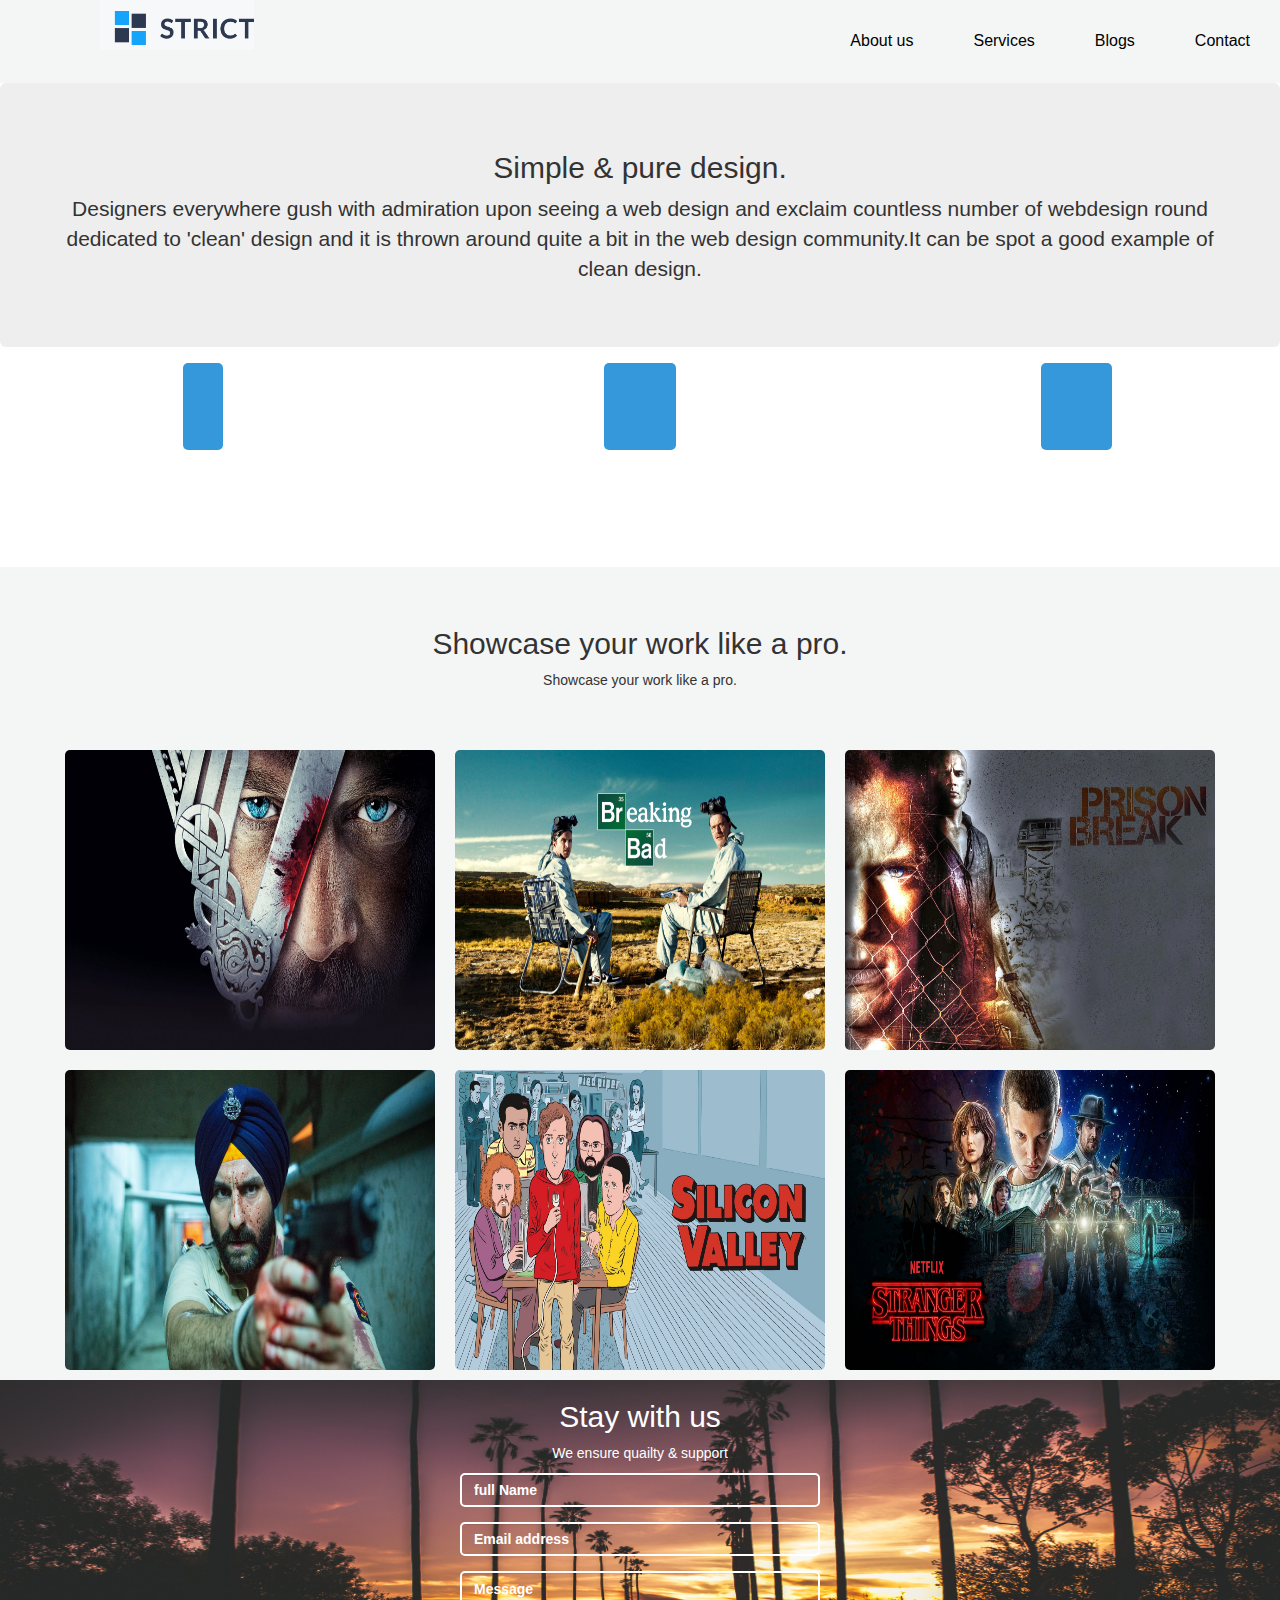
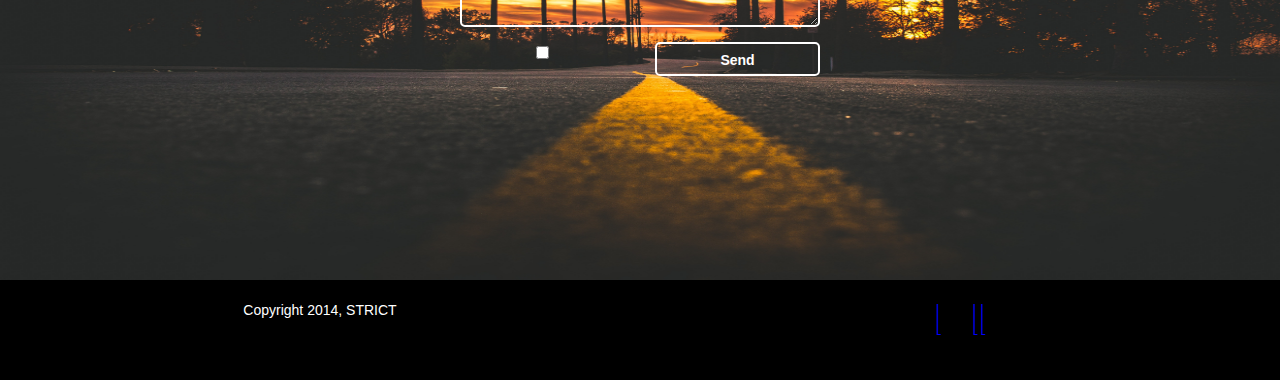
<file: index.html>
<!DOCTYPE html>
<html>
<head>
  <meta name="viewport" content="width=device-width, initial-scale=1">
  <meta charset="utf-8">
  <link rel="stylesheet" href="https://maxcdn.bootstrapcdn.com/bootstrap/3.4.0/css/bootstrap.min.css">
  <link rel="stylesheet" href="https://use.fontawesome.com/releases/v5.6.3/css/all.css" integrity="sha384-UHRtZLI+pbxtHCWp1t77Bi1L4ZtiqrqD80Kn4Z8NTSRyMA2Fd33n5dQ8lWUE00s/" crossorigin="anonymous">


  <link rel="stylesheet" href="https://cdnjs.cloudflare.com/ajax/libs/font-awesome/4.7.0/css/font-awesome.min.css">
  <link rel="stylesheet" type="text/css" href="./css/index.css">

  <body>
    <div class="container-fluid">
      <nav>
        <div class="row">
          <div class="navibar" class="col-lg-12 col-md-12 col-sm-12 col-xs-12">
            <img src="logo.png">

            <a href="#home">Contact</a>
            <a href="#news">Blogs</a>
            <div class="Dropdown">
              <a>Services 
              </a>
              <div class="dropdown-content">
                <a href="#">Services Main 1</a>
                <a href="#">Services Main 2</a>
                <a href="#">Services Main 3</a>
                <a href="#">Services Main 4</a>
              </div>
            </div> 
            <a href="#news">About us</a>
          </div>

        </div>
      </nav>
    </div>
    <section class="section1">
     <div class="container-fluid">
       <div class="row">
        <div  class="col-lg-12 col-md-12 col-sm-12 col-xs-12 jumbotron text-center" >
          <div  class="  text-center ">
            <h2>Simple & pure design.</h2>
            <p>
             Designers everywhere gush with admiration upon seeing a web design and exclaim 
             countless number of webdesign round dedicated to 'clean' design  and it is thrown around quite a bit in the web  design community.It can be spot a good example of clean design.
           </p>
         </div>
       </div>
     </div></div>
   </section >
   <div style="text-align: center;">
    <section class="section2">
      <div class="row">
       <div class="col-lg-4 col-md-4 col-sm-12 col-xs-12"><i class="fas fa-mobile-alt"></i></div>
       <div class="col-lg-4 col-md-4 col-sm-12 col-xs-12"><i class="far fa-paper-plane"></i></div>
       <div class="col-lg-4 col-md-4 col-sm-12 col-xs-12"><i class="fas fa-bullhorn"></i></div>
     </div>
   </div>
 </section>

 <section class="section3">
  <div class="container">
  	<div class="row">
      <div class="col-lg-12 col-md-12 col-sm-12 col-xs-12 text-center" style="padding:40px 0px 40px 0px;">
        <h2>Showcase your work like a pro.</h2>
        <p>Showcase your work like a pro.</p>
      </div>
    </div>

    <div class="row">

      <div class="col-lg-4 col-md-4 col-sm-12 col-xs-12 " style="padding:10px;">
        <div id="imagebox" style="width: 100%;height:300px;background:url('./img/391553.jpg');background-size:100% 100%;background-position:center;">
          <div id="imgoverlay" style="width: 100%;height: 100%;background:rgba(52,152,219,0.8);">
          	<div  class="icn" style="width: 100%;height: 100%;">
              <span><i class="fas fa-search-plus"></i><i class="fas fa-link"></i></span>
            </div>
          </div>
        </div>
      </div>
      <div class="col-lg-4 col-md-4 col-sm-12 col-xs-12 " style="padding:10px;">
        <div id="imagebox" style="width: 100%;height: 300px;background:url('./img/617964.jpg');background-size:100% 100%;background-position:center;">
         <div id="imgoverlay" style="width: 100%;height: 100%;background:rgba(52,152,219,0.8);">
          <div  class="icn" style="width: 100%;height: 100%;">
            <span><i class="fas fa-search-plus"></i><i class="fas fa-link"></i></span>
          </div>
        </div>
      </div>
    </div>
    <div class="col-lg-4 col-md-4 col-sm-12 col-xs-12 " style="padding:10px;">
     <div id="imagebox" style="width: 100%;height: 300px;background:url('./img/515022.jpg');background-size:100% 100%;background-position:center;">
      <div id="imgoverlay" style="width: 100%;height: 100%;background:rgba(52,152,219,0.8);">
       <div  class="icn" style="width: 100%;height: 100%;">
        <span><i class="fas fa-search-plus"></i><i class="fas fa-link"></i></span>
      </div>
    </div>
  </div>    
</div>
</div>
<div class="row">

  <div class="col-lg-4 col-md-4 col-sm-12 col-xs-12 " style="padding:10px;">
    <div id="imagebox" style="width: 100%;height:300px;background:url('./img/936659.jpg');background-size:100% 100%;background-position:center;">
     <div id="imgoverlay" style="width: 100%;height: 100%;background:rgba(52,152,219,0.8);">
      <div  class="icn" style="width: 100%;height: 100%;">
        <span><i class="fas fa-search-plus"></i><i class="fas fa-link"></i></span>
      </div>
    </div>
  </div>
</div>
<div class="col-lg-4 col-md-4 col-sm-12 col-xs-12 " style="padding:10px;">
  <div id="imagebox" style="width: 100%;height: 300px;background:url('./img/890450.jpg');background-size:100% 100%;background-position:center;">
   <div id="imgoverlay" style="width: 100%;height: 100%;background:rgba(52,152,219,0.8);">
    <div  class="icn" style="width: 100%;height: 100%;">
      <span><i class="fas fa-search-plus"></i><i class="fas fa-link"></i></span>
    </div>
  </div>
</div>
</div>
<div class="col-lg-4 col-md-4 col-sm-12 col-xs-12 " style="padding:10px;">
 <div id="imagebox" style="width: 100%;height: 300px;background:url('./img/726772.jpg');background-size:100% 100%;background-position:center;">
  <div id="imgoverlay" style="width: 100%;height: 100%;background:rgba(52,152,219,0.8);">
   <div  class="icn" style="width: 100%;height: 100%;">
    <span><i class="fas fa-search-plus"></i><i class="fas fa-link"></i></span>
  </div>
</div>
</div>    
</div>
</div>
</div>

</section>

<section class="section4">
	<div class="container-fluid" >
   <div class="row">
    <div class="col-lg-12 col-md-12 col-sm-12 col-xs-12"  style="height: 500px ;background:url('./img/248159.jpg');background-size: 100% 100%; ">
     <h2>Stay with us</h2>
     <p>We ensure quailty & support</p>
     <div class="container" >
      <div class="row">
        <div class="col-lg-4 col-lg-offset-4 col-md-4 col-md-offset-4 col-sm-10 col-sm-offset-1 col-xs-4 col-xs-offset-4">
          <form >
            <div class="form-group">
              <input class="form-control" type="text" name="name" placeholder="full Name">  
            </div>
            <div class="form-group">
              <input class="form-control" type="text" name="address" placeholder="Email address"> 
            </div>
            <div class="form-group">
              <textarea class="form-control" type="text" placeholder="Message"></textarea>  
            </div>

            <div class="row">
              <div class="col-lg-6 col-md-6 col-sm-6 col-xs-6 form-group" >
                <input  type="checkbox" name="check" value="Suscribe Newsletter"> 
              </div>
              <div class="col-lg-6 col-md-6 col-sm-6 col-xs-6 form-group" >
                <input class="form-control" type="submit" name="submit" value="Send">   
              </div>

            </div>

          </form>
        </div>
      </div>

    </div>
  </div>
</div>
</div>
</section>
<footer  style="background-color: black;">
	<div class="container-fluid" style="height: 100px;background-color: black">
		<div class="row" >
      <div class="col-lg-6 col-sm-6 col-md-6 " style="text-align: center;margin: auto;padding: 20px;color: white;">
        <p>Copyright 2014, STRICT</p>
      </div>
      <div  class="col-lg-6 col-sm-6 col-md-6" style="color:blue;padding:20px; font-size: 2em;background-color: black" >

       <div class="row" >
        <div class="col-lg-4 col-lg-offset-4 col-sm-4 col-sm-offset-4 col-md-4 col-md-offset-4 col-xs-6 col-xs-offset-3 " style="text-align: center;"> 
         <span><i class="fas fa-search-plus"></i></span>
         <span><i class="fas fa-link"></i></span>
         <span><i class="fas fa-search-plus"></i></span>
         <span><i class="fas fa-search-plus"></i></span>

       </div>
     </div>
     
     

   </div>
 </div>
</footer>
</body>
</html>
</file>
<file: css/index.css>
body {
  font-family:  Helvetica, sans-serif;
}

.navibar {
  overflow: hidden;
  background-color:#F4F6F6   
 
}
.navibar img {
  height: 50px;
  padding-left: 100px;
}
.navibar a {
  float: right;
  font-size: 16px;
  color: #000000;
  text-align: center;
  padding: 30px;
  text-decoration:none;
}

.Dropdown {
  float:right;
  overflow: hidden;
}

.Dropdown .dropbtn {
  font-size: 16px;  
  border: none;
  outline: none;
  color: #000000 ;
  padding: 14px 16px;
  background-color: inherit;
  font-family: inherit;
  margin: 0;
}

.navibar a:hover, .Dropdown:hover .dropbtn {
  background-color: #3498DB;
  color: #FDFEFE  ;
}

.dropdown-content {
  display:none;
  position: absolute;
  background-color: #F4F6F6 ;
  min-width: 160px;
  box-shadow: 0px 8px 16px 0px rgba(0,0,0,0.2);
}

.dropdown-content a {
  float:none;
  color: black;
  
  text-decoration: none;
  display:block;
  text-align: center;

}

.dropdown-content a:hover {
  background-color: #3498DB ;
  z-index:1;
  position: relative;
}

.Dropdown:hover .dropdown-content {
  display: block;
  position: absolute;
}

.section1 , .section2{
  height: 242px;

}
.section2 i {
    position: relative;
    padding: 20px;
    margin: 80px;
    font-size: 3em;
    color:white ;
    background-color:#3498DB;
    border-radius: 5px;

}
.section3 {
	    background-color:#F4F6F6 
}
#imgoverlay
{
  display: none;
}
#imagebox:hover  > #imgoverlay
{
  display: block;
  border-radius: 5px;


}
#imagebox {
	border-radius: 5px;
}
#contact{
	background:url('./img/248159.jpg');
  background-size: cover;
}
.form input textarea {
	align-content: center;
	text-align: center;
	display: block;
	width: 200px;
	box-sizing: border-box;
}
.section4 {
	align-content: center;
	text-align: center;
	color: white;
}
.icn {
   display:grid;
}
.icn span > i {
  border: 1px solid ;
  font-size: 1.5em;
  color: white;
  padding: 20px;
  margin:10px;
  border-radius: 5px;

}

.icn span {
  margin: auto;

}
.icn span > i:hover {
  border: 2px solid black;
  color: black;
  border-radius: 5px; 
}

  input[type="text"],textarea[type="text"],input[type="submit"],input[type="checkbox"]
{
    background: transparent;
    color: white;
    font-weight: bold;
    border: 2px solid white;
    border-radius: 5px;
}
input::-webkit-input-placeholder ,textarea::-webkit-input-placeholder{
color: white !important;
}
</file>
